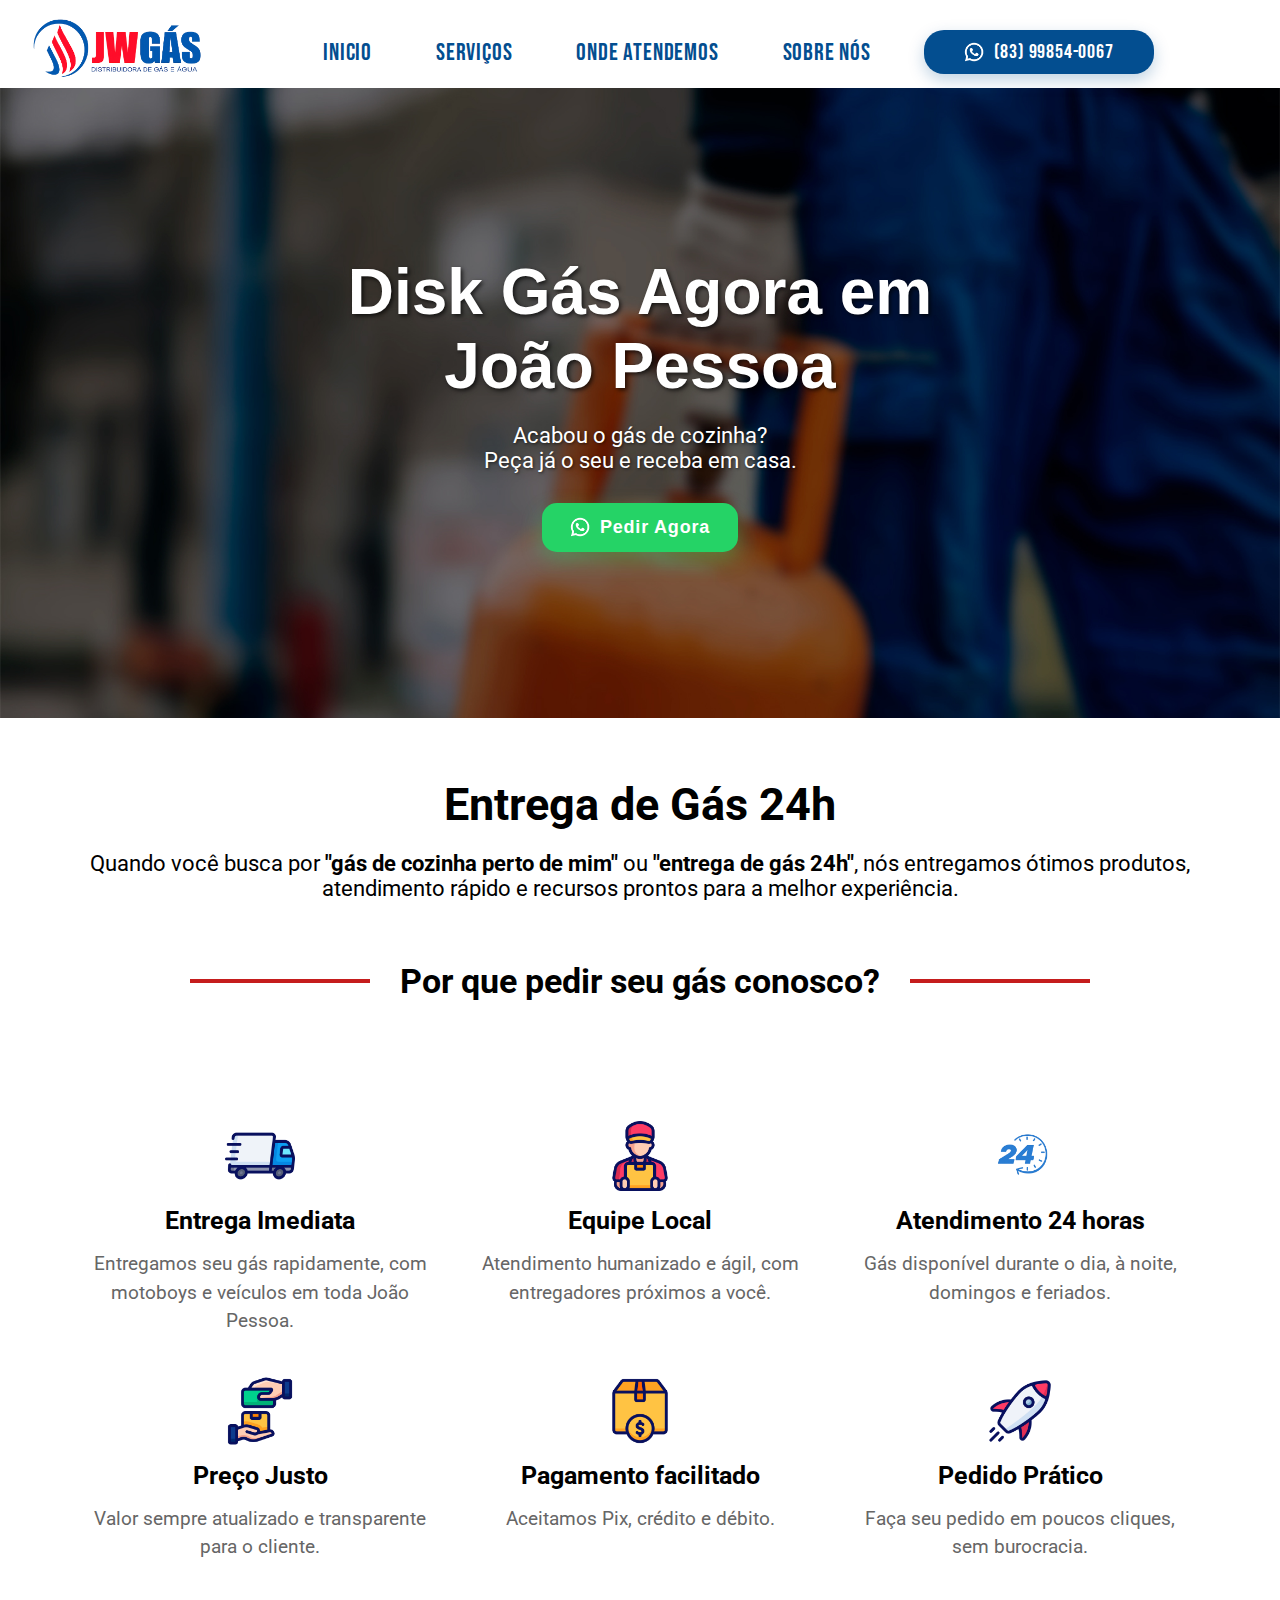
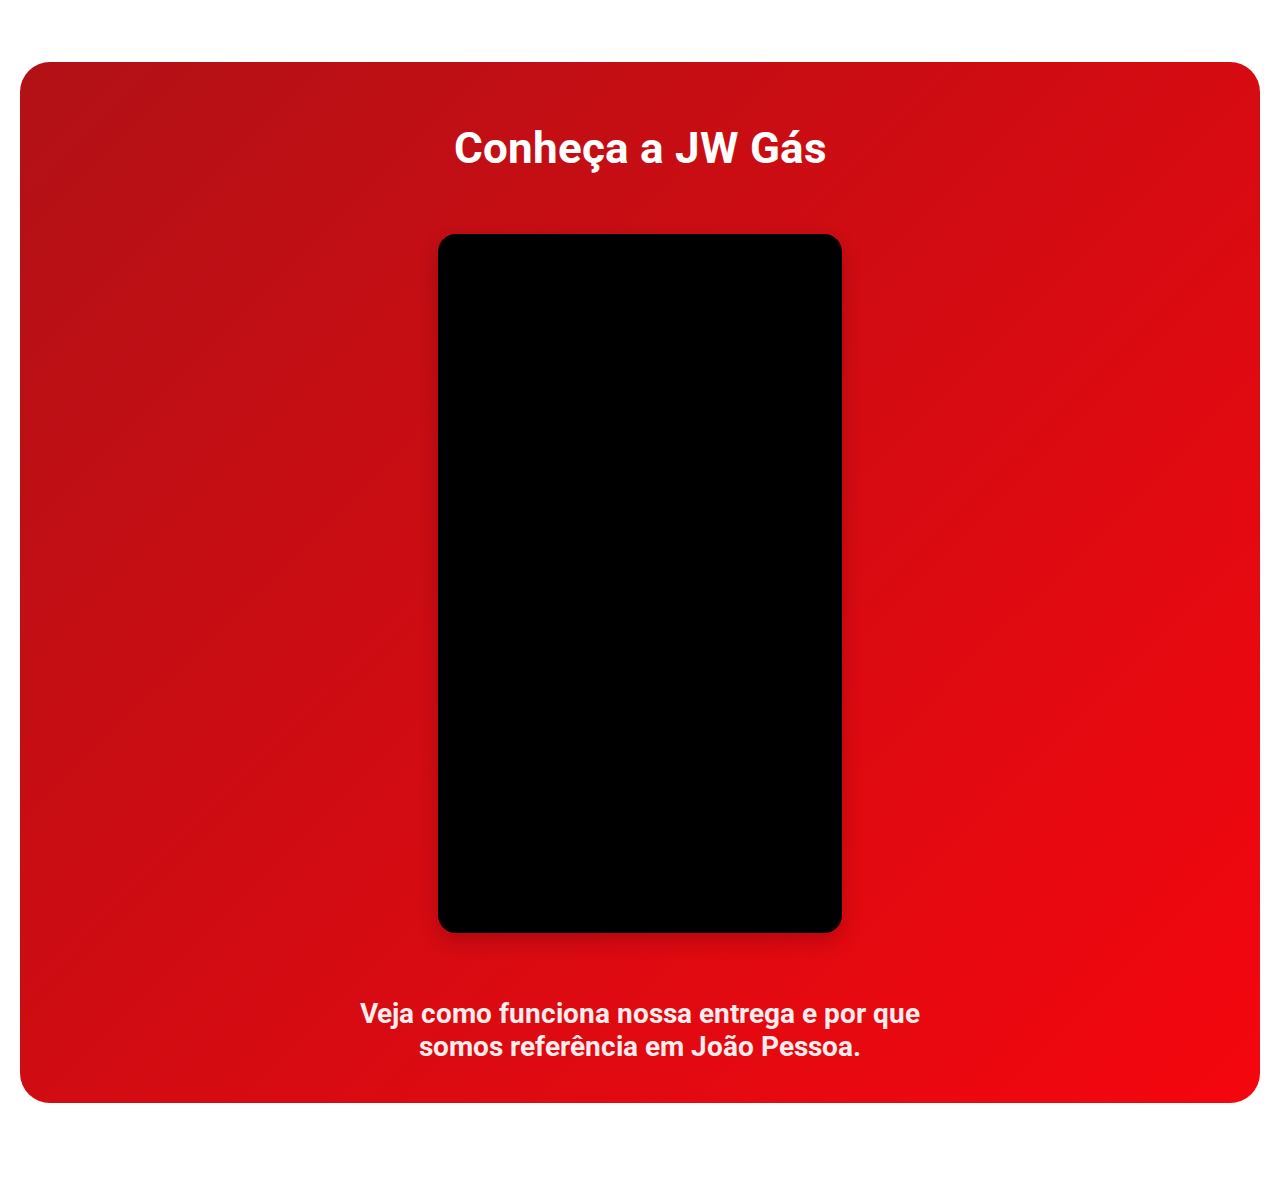
<file: HTML/index.html>
<!DOCTYPE html>
<html lang="pt-br">

<head>
    <meta charset="UTF-8">
    <meta name="viewport" content="width=device-width, initial-scale=1.0">
    <link rel="stylesheet" href="../CSS/Header.css">
    <link rel="stylesheet" href="../CSS/MainPage.css">
    <script src="/JS/servicos.js" defer></script>
    <title>Gás João Pessoa</title>
</head>

<body>
    <!-- Cabeçalho: Logo e Menu -->
    <header>
        <nav class="navigation-header">
            <a href="/HTML/index.html"><img class="logo" src="/IMG/logo.png" alt="" srcset=""></a>
            <ul class="nav-list">
                <li><a href="../HTML/index.html" class="nav-button">Inicio</a></li>
                <li><a href="../HTML/servicos.html" class="nav-button">Serviços</a></li>
                <li><a href="" class="nav-button">Onde Atendemos</a></li>
                <li><a href="" class="nav-button">Sobre Nós</a></li>
            </ul>
            <a href="https://wa.link/vn7qfx" target="_blank">
                <div class="zap-button-header">
                    <img src="../IMG/zap.png" alt="Imagem do zap" srcset="" class="zap-button-header-image">
                    <span class="zap-button">(83) 99854-0067</span>
                </div>
            </a>
            <div class="menu-mobile">
                <span></span>
                <span></span>
                <span></span>
            </div>

        </nav>
    </header>

    <!-- Conteúdo principal -->
    <main>
        <!-- Banner com Texto -->
        <section class="Main-Page-Banner">
            <div class="LandingPage-Gas-image">
                <h1 class="Main-Page-Display-Title">Disk Gás Agora em<br>
                    João Pessoa</h1>
                <h2 class="Main-Page-Subtitle">Acabou o gás de cozinha? </h2>
                <h3 class="Main-Page-Subtitle-2">Peça já o seu e receba em casa.</h3>
                <a href="https://wa.link/vn7qfx" class="btn-whatsapp" target="_blank"
                    aria-label="Pedir gás pelo WhatsApp">

                    <img src="../IMG/zap.png" alt="" class="btn-whatsapp-icon">
                    Pedir Agora
                </a>
            </div>
        </section>
        <!-- Provavel Topico SEO -->
        <div class="Gas-Image-Container">
            <h1>
                Entrega de Gás 24h
            </h1>
            <p>
                Quando você busca por <strong>"gás de cozinha perto de mim"</strong> ou <strong>"entrega de gás
                    24h"</strong>, nós entregamos ótimos produtos,<br>
                atendimento rápido e recursos prontos para a melhor experiência.
            </p>

        </div>
        <div class="titulo-secao">
            <span class="linha"></span>
            <h2>Por que pedir seu gás conosco?</h2>
            <span class="linha"></span>
        </div>
        <section class="vantagens">

            <div class="vantagens-grid">
                <div class="card">
                    <img src="../IMG/entrega.png" alt="">
                    <h3>Entrega Imediata</h3>
                    <p>Entregamos seu gás rapidamente, com motoboys e veículos em toda João Pessoa.</p>
                </div>

                <div class="card">
                    <img src="../IMG/equipe.png" alt="">
                    <h3>Equipe Local</h3>
                    <p>Atendimento humanizado e ágil, com entregadores próximos a você.</p>
                </div>

                <div class="card">
                    <img src="../IMG/atendimento.png" alt="">
                    <h3>Atendimento 24 horas</h3>
                    <p>Gás disponível durante o dia, à noite, domingos e feriados.</p>
                </div>

                <div class="card">
                    <img src="../IMG/preço.png" alt="">
                    <h3>Preço Justo</h3>
                    <p>Valor sempre atualizado e transparente para o cliente.</p>
                </div>

                <div class="card">
                    <img src="../IMG/pagamento.png" alt="">
                    <h3>Pagamento facilitado</h3>
                    <p>Aceitamos Pix, crédito e débito.</p>
                </div>

                <div class="card">
                    <img src="../IMG/rocket.png" alt="">
                    <h3>Pedido Prático</h3>
                    <p>Faça seu pedido em poucos cliques, sem burocracia.</p>
                </div>
            </div>
            <div class="video-container">
                <h2>Conheça a JW Gás</h2>
                <iframe src="https://www.youtube.com/embed/wmm0_4waMpU"></iframe>
                <p class="video-subtitle">
                    Veja como funciona nossa entrega e por que somos referência em João Pessoa. </p>

            </div>
        </section>
    </main>
</body>

</html>
</file>
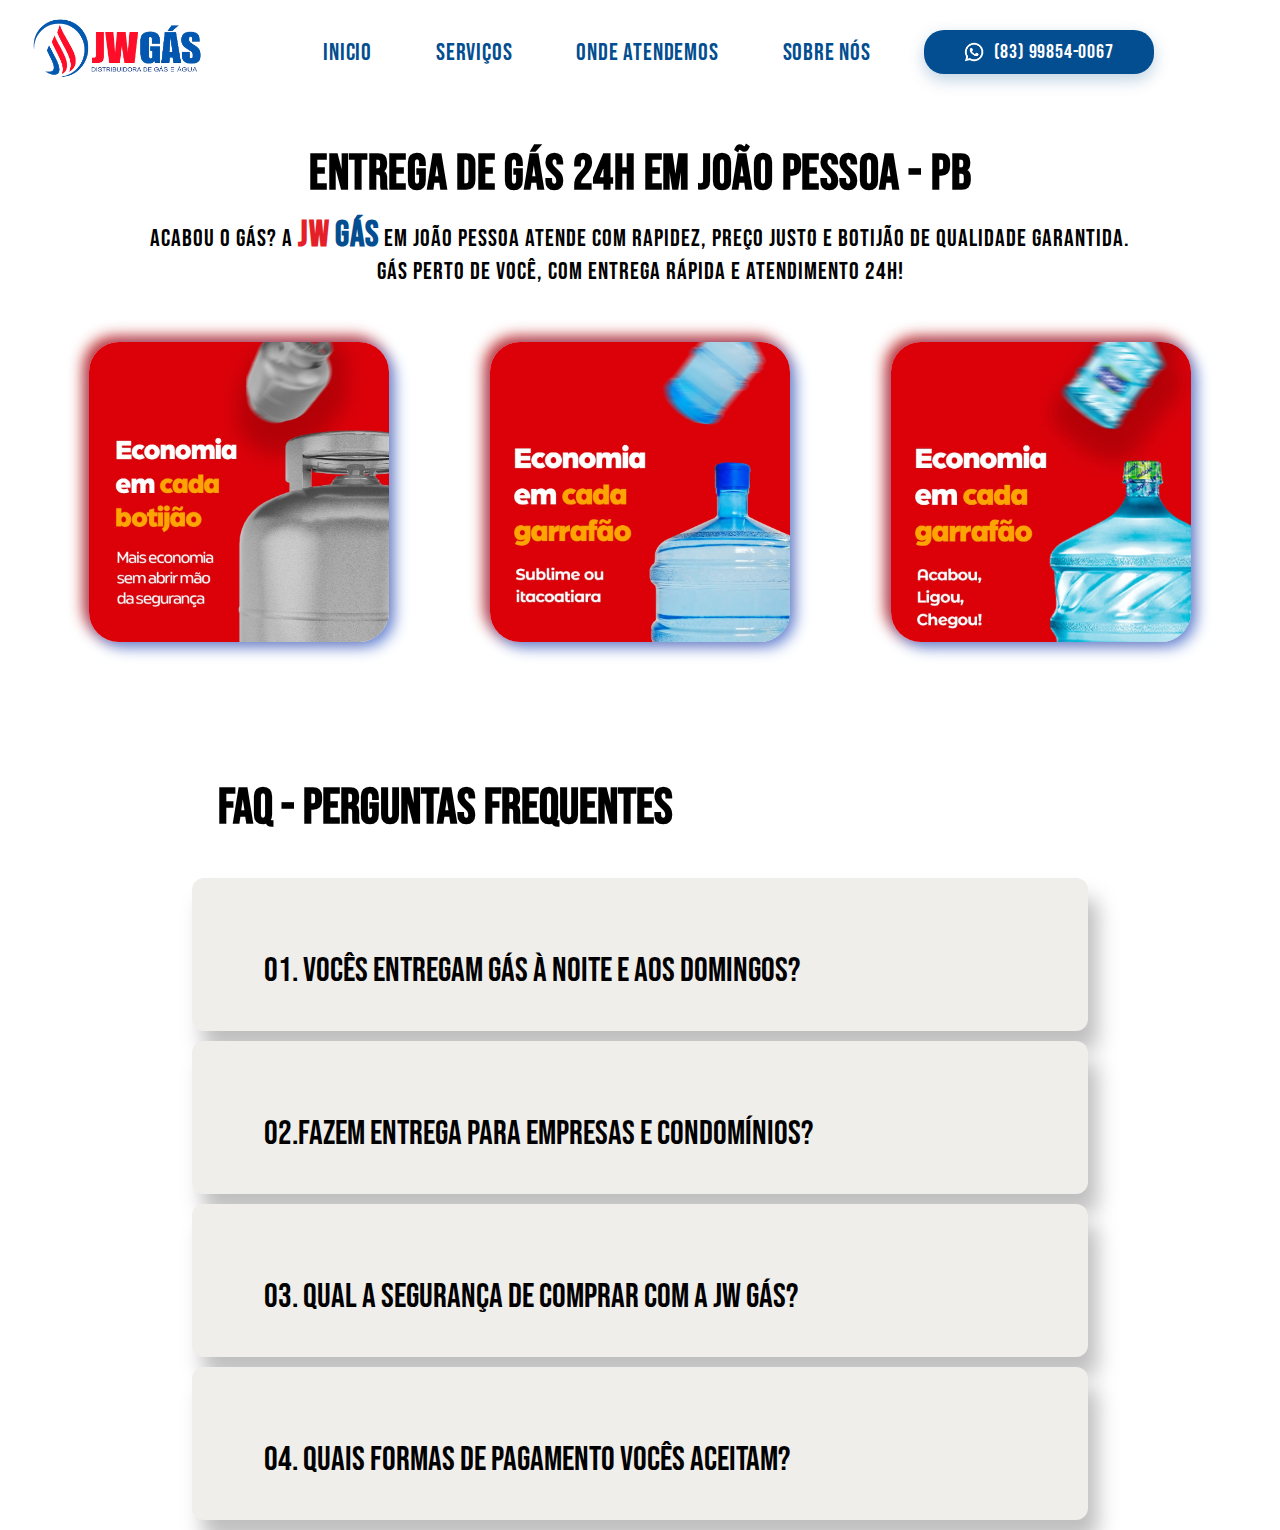
<file: HTML/servicos.html>
<!DOCTYPE html>
<html lang="pt-br">

<head>
    <meta charset="UTF-8">
    <meta name="viewport" content="width=device-width, initial-scale=1.0">
    <link rel="stylesheet" href="/CSS/Header.css">
    <link rel="stylesheet" href="/CSS/servicos.css">
    <script src="/JS/servicos.js" defer></script>
    <title>JW Gás - Serviços</title>
</head>

<body>
    <!-- Cabeçalho: Logo e Menu -->
    <header>
        <nav class="navigation-header">
            <a href="/HTML/index.html"><img class="logo" src="/IMG/logo.png" alt="" srcset=""></a>
            <ul class="nav-list">
                <li><a href="/HTML/index.html" class="nav-button">Inicio</a></li>
                <li><a href="/HTML/servicos.html" class="nav-button">Serviços</a></li>
                <li><a href="" class="nav-button">Onde Atendemos</a></li>
                <li><a href="" class="nav-button">Sobre Nós</a></li>
            </ul>
            <a href="https://wa.link/vn7qfx" target="_blank">
                <div class="zap-button-header">
                    <img src="../IMG/zap.png" alt="Imagem do zap" srcset="" class="zap-button-header-image">
                    <span class="zap-button">(83) 99854-0067</span>
                </div>
            </a>
            <div class="menu-mobile">
                <span></span>
                <span></span>
                <span></span>
            </div>

        </nav>
    </header>
    <!-- Conteúdo principal -->
    <main>

        <section class="servicos-main-container">
            <div>
                <h1 id="servicos-title">Entrega de Gás 24h em João Pessoa - PB</h1>
                <p class="servicos-subtitle">Acabou o gás? A <span id="JW">JW</span> <span id="GAS">GÁS</span> em João
                    Pessoa atende com rapidez, preço justo e botijão de qualidade
                    garantida.
                    <br> Gás perto de você, com entrega rápida e atendimento 24h!
                </p>
            </div>
            <div class="servicos-items">
                <img src="../IMG/Gás 1.jpeg" class="product" id="div1"></img>
                <img src="../IMG/AGUA.jpeg" class="product" id="div2"></img>
                <img src="../IMG/Agua Indaia.jpeg" class="product" id="div3"></img>
            </div>
            <div class="container" id="faq-display">
                <h1 class="titulos" id="faq-display-title">FAQ - Perguntas Frequentes</h1>
            </div>


            <details id="faq1" class="accordion">
                <summary class="faq-title">
                    01. Vocês entregam gás à noite e aos domingos?
                </summary>
                <div class="faq-content">
                    <li>Entrega e atendimento humanizado 24h em toda João Pessoa inclusive domingos.</li>
                </div>
            </details>
            <details id="faq2" class="accordion">
                <summary class="faq-title">
                    02.Fazem entrega para empresas e condomínios?
                </summary>
                <div class="faq-content">
                    <li>Sim! Atendemos residências, comércios, condomínios e até restaurantes com fornecimento contínuo.
                    </li>
                </div>
            </details>
            <details id="faq3" class="accordion">
                <summary class="faq-title">
                    03. Qual a segurança de comprar com a JW Gás?
                </summary>
                <div class="faq-content">
                    <li>Todos os nossos botijões são certificados, lacrados , passam por verificação e são entregues em
                        segurança na sua residencia.</li>
                </div>
            </details>
            <details id="faq4" class="accordion">
                <summary class="faq-title">
                    04. Quais formas de pagamento vocês aceitam?
                </summary>
                <div class="faq-content">
                    <li>Trabalhamos com: dinheiro, Pix, cartões de crédito e débito, além de TED (Transferencias
                        bancarias).</li>
                </div>
            </details>


        </section>

    </main>
</body>

</html>
</file>
<file: CSS/Header.css>
@import url('https://fonts.googleapis.com/css2?family=Delius&display=swap');
@import url('https://fonts.googleapis.com/css2?family=Bebas+Neue&family=Orbitron:wght@400..900&family=Roboto:ital,wght@0,100..900;1,100..900&display=swap');
@import url('https://fonts.googleapis.com/css2?family=Bebas+Neue&family=Orbitron:wght@400..900&family=Roboto:ital,wght@0,100..900;1,100..900&family=Ubuntu:ital,wght@0,300;0,400;0,500;0,700;1,300;1,400;1,500;1,700&display=swap');
@import url('https://fonts.googleapis.com/css2?family=Bebas+Neue&family=Orbitron:wght@400..900&family=Poppins:ital,wght@0,100;0,200;0,300;0,400;0,500;0,600;0,700;0,800;0,900;1,100;1,200;1,300;1,400;1,500;1,600;1,700;1,800;1,900&family=Roboto:ital,wght@0,100..900;1,100..900&family=Ubuntu:ital,wght@0,300;0,400;0,500;0,700;1,300;1,400;1,500;1,700&display=swap');

* {
    padding: 0;
    margin: 0;
}

/* Navbar */

/* Navbar Container */
.navigation-header {
    display: flex;
    justify-content: space-around;
    position: relative;

    align-items: center;
    font-family: "bebas neue";
    font-weight: 500;
    background: #ffffff;
    height: 8vh;
    margin-top: 1rem;
}

/*Navbar items */
.logo {
    width: 20vh;
}

.nav-list {
    display: flex;
    list-style: none;

}

.nav-list li {
    letter-spacing: 3px;
    margin-left: 4rem;

}

.nav-button {
    position: relative;

    font-size: 24px;
    color: #034e90;

    text-decoration: none;
    list-style: none;

    white-space: nowrap;
    flex-shrink: 1;

    transition: color 0.2s ease;

}

.nav-button:hover::after {
    width: 100%;
    left: 0;
}

/* animaçao hover linha vermelha */
.nav-button::after {
    content: "";
    position: absolute;
    left: 50%;
    bottom: -8px;

    width: 0;
    height: 3px;

    background-color: #e41f2a;
    border-radius: 2px;

    transition:
        width 0.25s ease,
        left 0.25s ease;
}

/* Botão link do whatsapp */

.zap-button-header {
    display: flex;
    align-items: center;
    /* centraliza verticalmente */
    justify-content: center;
    /* centraliza horizontalmente */
    gap: 10px;

    /*Margem na Direita do Botão do zap*/
    margin-right: 5em;

    background-color: #034e90;
    color: #ffffff;

    padding: 10px 40px;
    border-radius: 20px;
    background-color: #034e90;
    box-shadow: 0 6px 16px rgba(3, 78, 144, 0.25);
    transition: transform 0.2s ease, box-shadow 0.2s ease;
}

.zap-button-header:hover {
    transform: translateY(-2px);
    box-shadow: 0 10px 24px rgba(3, 78, 144, 0.35);
}

a, span.zap-button:visited {
    font-family: "bebas neue";
    font-size: 20px;
    font-weight: 500;
    letter-spacing: 0.8px;
    text-decoration: none;
    color: #ffffff;
    text-align: center;
}

.zap-button-header-image {
    width: 20px;
}

.menu-mobile {
    display: none;
}

@media (max-width: 1024px) {

    .navigation-header {
        justify-content: space-between;
        padding: 0 2rem;
    }

    .nav-list li {
        margin-left: 2rem;
        letter-spacing: 2px;
    }

    .nav-button {
        font-size: 20px;
    }

    .zap-button-header {
        padding: 8px 28px;
        margin-right: 0;
    }

    .menu-mobile {
        display: none;
    }
}

@media (max-width: 768px) {

    .navigation-header {
        height: auto;
        padding: 1rem;
    }

    .nav-list li {
        margin-left: 1.5rem;
    }

    .nav-button {
        font-size: 18px;
    }

    /* remove hover (mobile não tem hover real) */
    .nav-button::after {
        display: none;
    }
}

@media (max-width: 600px) {

    .navigation-header {
        justify-content: space-between;
    }

    .nav-list {
        position: absolute;
        top: 100%;
        right: 0;

        flex-direction: column;
        align-items: center;

        background: #ffffff;
        width: 100%;

        max-height: 0;
        overflow: hidden;

        transition: max-height 0.3s ease;
    }

    .nav-list li {
        margin: 1.5rem 0;
    }

    .nav-list.active {
        max-height: 500px;
    }

    .zap-button-header {
        display: none;
    }

    /* botão hamburguer */
    .menu-mobile {
        display: flex;
        flex-direction: column;
        gap: 6px;
        cursor: pointer;
    }

    .menu-mobile span {
        width: 26px;
        height: 3px;
        background: #034e90;
        border-radius: 2px;
    }
}
</file>
<file: CSS/MainPage.css>
/* Fontes */
@import url('https://fonts.googleapis.com/css2?family=Delius&display=swap');
@import url('https://fonts.googleapis.com/css2?family=Bebas+Neue&family=Orbitron:wght@400..900&family=Roboto:ital,wght@0,100..900;1,100..900&display=swap');
@import url('https://fonts.googleapis.com/css2?family=Bebas+Neue&family=Orbitron:wght@400..900&family=Roboto:ital,wght@0,100..900;1,100..900&family=Ubuntu:ital,wght@0,300;0,400;0,500;0,700;1,300;1,400;1,500;1,700&display=swap');
@import url('https://fonts.googleapis.com/css2?family=Bebas+Neue&family=Orbitron:wght@400..900&family=Poppins:ital,wght@0,100;0,200;0,300;0,400;0,500;0,600;0,700;0,800;0,900;1,100;1,200;1,300;1,400;1,500;1,600;1,700;1,800;1,900&family=Roboto:ital,wght@0,100..900;1,100..900&family=Ubuntu:ital,wght@0,300;0,400;0,500;0,700;1,300;1,400;1,500;1,700&display=swap');

* {
    padding: 0;
    margin: 0;
}

/* =========================
   DESKTOP
   ========================= */

/*Responsividade Tela Intermediaria */

/*Responsividade Mobile */

/*Titulo Vantagens */
.titulo-secao {
  display: flex;
  align-items: center;
  justify-content: center;
  gap: 30px;
  margin: 60px auto;
  max-width: 1200px;
  padding: 0 20px;
}

.titulo-secao h2 {
  margin: 0;
  text-align: center;
  font-size: clamp(22px, 4vw, 34px);
  font-weight: 700;
  font-family: 'Roboto', sans-serif;
}

.linha {
  width: 180px;        
  height: 4px;
  background-color: #c51d1d;
}

/* Imagem background */
.Main-Page-Banner {
    background-image: url('../IMG/banner.jpg');
    background-size: cover;
    background-position: center;
    background-repeat: no-repeat;
    
    min-height: 70vh;
    display: flex;
    align-items: center;
    justify-content: center;
    
}

.LandingPage-Gas-image {
    text-align: center;
    color: white;
}

.Main-Page-Display-Title {
    font-size: clamp(36px, 8vw, 64px);
    font-weight: 700;
    margin-bottom: 20px;
    text-shadow: 2px 2px 4px rgba(0, 0, 0, 0.7);
    font-family: 'montserrat', sans-serif;

}

.Main-Page-Subtitle {
    font-size: clamp(18px, 4vw, 28px);
    font-weight: 400;
    text-shadow: 1px 1px 3px rgba(0, 0, 0, 0.6);
    font-family: 'Roboto', sans-serif;
    font-size: 22px;
}

.Main-Page-Subtitle-2 {
    font-size: clamp(18px, 4vw, 28px);
    font-weight: 400;
    text-shadow: 1px 1px 3px rgba(0, 0, 0, 0.6);
    font-family: 'Roboto', sans-serif;
    font-size: 22px;
    margin-bottom: 30px;
}

/* Botão Whatsapp */
.btn-whatsapp {
    display: inline-flex;
    align-items: center;
    gap: 10px;

    box-shadow: 0 8px 20px rgba(37, 211, 102, 0.35);
    transition: all 0.25s ease;

    background-color: #25D366;
    color: #ffffff;

    padding: 14px 28px;
    border-radius: 15px;

    font-family: 'Montserrat', sans-serif;
    font-size: 18px;
    font-weight: 700;

    text-decoration: none;

    box-shadow: 0 8px 20px rgba(37, 211, 102, 0.35);
    transition: all 0.25s ease;
}

.btn-whatsapp:hover {
    background-color: #1ebe5d;
    transform: translateY(-2px);
    box-shadow: 0 12px 26px rgba(37, 211, 102, 0.45);
}

.btn-whatsapp-icon {
    width: 20px;
    height: 20px;
}

/* Portabilidade para celular do menu */
@media (max-width: 768px) {
    .btn-whatsapp {
        font-size: 16px;
        padding: 12px 22px;
    }
}

.Gas-Image-Container {
    text-align: center;
    margin-top: 60px;
}

.Gas-Image-Container h1 {
    font-size: 45px;
    font-weight: 700;
    margin-bottom: 20px;
    font-family: 'Roboto', sans-serif;
}

.Gas-Image-Container p {
    font-size: 22px;
    font-weight: 400;
    font-family: 'Roboto', sans-serif;
}

/* Vantagens Grid */

.vantagens {
  padding: 60px 20px;
  text-align: center;
}

.vantagens h2 {
  font-size: 32px;
  margin-bottom: 50px;

}

.vantagens-grid {
  display: grid;
  grid-template-columns: repeat(3, 1fr);
  gap: 40px;
  max-width: 1100px;
  margin: 0 auto;
}

.card {
  display: flex;
  flex-direction: column;
  align-items: center;
  gap: 15px;
}

.card img {
  width: 70px;
  height: auto;
}

.card h3 {
  font-size: 25px;
  margin: 0;
  font-family: 'Roboto', sans-serif;
}

.card p {
  font-size: 19px;
  color: #666;
  line-height: 1.5;
  font-family: 'Roboto', sans-serif;
}

/* 4º card começa na coluna 2 */
.vantagens-grid .card:nth-child(4) {
  grid-column: 1;
}

/* 5º card começa na coluna 3 */
.vantagens-grid .card:nth-child(5) {
  grid-column: 2;
}

.card img {
  transition: transform 0.25s ease;
}

.card:hover img {
  transform: translateY(-4px);
}


/* Responsividade Vantagens Grid */
@media (max-width: 768px) {
  .vantagens-grid {
    grid-template-columns: 1fr;
    gap: 30px;
  }

  .vantagens-grid .card {
    grid-column: auto !important;
  }
}

@media (max-width: 768px) {
  .linha {
    display: none;
  }
}

@media (max-width: 768px) {
  .Gas-Image-Container h1 {
    font-size: 30px;
    line-height: 1.2;
  }

  .Gas-Image-Container p {
    font-size: 17px;
    line-height: 1.6;
    padding: 0 10px;
  }
}
/* Aba de vídeo da página principal */
.video-container h2 {
    font-size: 44px;
    margin-top: 100px;
    margin-bottom: 20px;
    font-family: 'Roboto', sans-serif;
    padding-top: 60px;
    color: white;
}
.video-container iframe {
    width: min(90%, 380px);
    aspect-ratio: 9 / 16;
    height: auto;
    border: none;
    box-shadow: 0 8px 20px rgba(0, 0, 0, 0.2);
    margin-bottom: 60px;
    margin-top: 40px;
    background: #000;
    padding: 12px;
    border-radius: 18px;
    
}

.video-container {
    text-align: center;
    background: linear-gradient(135deg, #b11116, #f5060e);
    justify-content: center;
    align-items: center;
    border-radius: 30px;
}

.video-subtitle {
  color: #ffecec;
  font-size: 28px;
  max-width: 600px;
  margin: 0 auto 30px;
  padding-bottom: 40px;
  font-family: 'Roboto', sans-serif;
  font-weight: bold;
}

/* Responsividade vídeo página principal */
@media (max-width: 768px) {

  .video-container {
    padding: 30px 16px;
    border-radius: 20px;
    background: linear-gradient(180deg, #c5161d 0%, #a51217 100%);
  }

  .video-container h2 {
    font-size: 26px;
    line-height: 1.2;
    margin-top: 0;
    padding-top: 0;
    margin-bottom: 16px;
  }

  .video-container iframe {
    width: 100%;
    max-width: 200px;
    aspect-ratio: 9 / 16;
    height: auto;

    margin: 0 auto 24px;
    display: block;

    border-radius: 18px;

    box-shadow: 0 10px 30px rgba(0, 0, 0, 0.35);
  }

  .video-subtitle {
    font-size: 16px;
    line-height: 1.4;
    padding: 0 10px;
  }
}
</file>
<file: CSS/servicos.css>
/* Fontes */
@import url('https://fonts.googleapis.com/css2?family=Delius&display=swap');
@import url('https://fonts.googleapis.com/css2?family=Bebas+Neue&family=Orbitron:wght@400..900&family=Roboto:ital,wght@0,100..900;1,100..900&display=swap');
@import url('https://fonts.googleapis.com/css2?family=Bebas+Neue&family=Orbitron:wght@400..900&family=Roboto:ital,wght@0,100..900;1,100..900&family=Ubuntu:ital,wght@0,300;0,400;0,500;0,700;1,300;1,400;1,500;1,700&display=swap');
@import url('https://fonts.googleapis.com/css2?family=Bebas+Neue&family=Orbitron:wght@400..900&family=Poppins:ital,wght@0,100;0,200;0,300;0,400;0,500;0,600;0,700;0,800;0,900;1,100;1,200;1,300;1,400;1,500;1,600;1,700;1,800;1,900&family=Roboto:ital,wght@0,100..900;1,100..900&family=Ubuntu:ital,wght@0,300;0,400;0,500;0,700;1,300;1,400;1,500;1,700&display=swap');

* {
    padding: 0;
    margin: 0;
}

/* =========================
   DESKTOP - Containers
   ========================= */

.container {
    margin: 5rem 17%;
}

#faq-display {
    margin-bottom: 2.5rem;
}

/* =========================
   DESKTOP - Fontes
   ========================= */

.faq-title {
    font-family: 'Bebas Neue';
    font-size: 34px;
    cursor: pointer;
    list-style: none;
    text-align: left;

}

.faq-content {
    font-family: 'bebas neue';
    font-size: 24px;
    font-weight: lighter;
    text-align: left;
}

.titulos {
    font-family: 'bebas neue';
    font-size: 50px;
    font-weight: 700;
}

#JW {
    font-size: 36px;
    font-weight: 700;
    color: #e41f2a;
}

#GAS {
    font-size: 36px;
    font-weight: 700;
    color: #034e90;

}

#servicos-title {

    margin: 3.5rem 10% 0rem 10%;
    font-family: 'Bebas Neue';
    font-weight: 700;
    font-size: 50px;
    letter-spacing: 0.5px;

    text-align: center;
    user-select: none;
    cursor: default;
}

.servicos-subtitle {
    margin-top: 10px;
    margin-left: 5.5rem;
    margin-right: 5.5rem;

    font-family: 'Bebas Neue';
    font-weight: 300;
    font-size: 24px;
    letter-spacing: 1px;

    text-align: center;
    user-select: none;
    cursor: default;
}


/* =========================
   DESKTOP - CSS GRID
   ========================= */

.servicos-main-container {
    display: flex;
    flex-direction: column;

}

.servicos-items {
    display: grid;
    margin: 3.5rem auto;
    grid-template-columns: repeat(auto-fit, minmax(280px, 520px));
    justify-content: center;
    gap: 16px;
    user-select: none;
    cursor: default;
}

.product {
    width: 380px;
    height: 380px;
    border-radius: 30px;
    overflow: hidden;

}

img.product {
    object-fit: cover;
    display: block;
    object-position: 10% 0%;
    box-shadow: 5px 5px 15px #6589d8,
        -5px -5px 15px #be1b1b;
}

#div1 {
    grid-row: span 2 / span 2;
    grid-column-start: 1;

    transition: transform 0.7s ease;
    transform-origin: bottom left;


}

#div1:hover {
    transform: scale(1.1);
    transform-origin: bottom left;
    transition-duration: 0.25s;
}

#div2 {
    grid-row: span 2 / span 2;
    grid-column-start: 2;

    transition: transform 0.7s ease;
    transform-origin: bottom left;
}

#div2:hover {
    transform: scale(1.1);
    transform-origin: bottom left;
    transition-duration: 0.25s;
}

#div3 {
    grid-row: span 2 / span 2;
    grid-column-start: 3;

    transition: transform 0.7s ease;
    transform-origin: bottom left;
}

#div3:hover {
    transform: scale(1.1);
    transform-origin: bottom left;
    transition-duration: 0.25s;
}

/* =========================
   FAQ
   ========================= */

.accordion {
    border-radius: 12px;
    background: #F0EEEA;
    padding: 32px 32px 0px 32px;
    margin-bottom: 10px;
    margin-inline: 15%;
    box-shadow:

        10px 20px 20px rgba(175, 175, 175, 0.8);
}

/* TÍTULO */
.faq-title {

    border-top-left-radius: 20px;
    border-top-right-radius: 20px;


    padding: 2.5rem;
}

.faq-title::-webkit-details-marker {
    display: none;
}

/* CONTEÚDO */
.faq-content {

    margin-top: 0px;
    padding: 28px;

    border-bottom-left-radius: 20px;
    border-bottom-right-radius: 20px;
    background-color: #e9e8e8;

    opacity: 0;
    transform: translateY(-6px);

    transition:
        opacity 0.35s ease,
        transform 0.35s ease;
}

/* ESTADO ABERTO */
.accordion[open] .faq-content {
    opacity: 1;
    transform: translateY(0);
}

/*Responsividade Tela Intermediaria */
@media (max-width: 1450px) {
    .servicos-items {
        display: grid;
        grid-template-columns: repeat(auto-fit, minmax(280px, 470px));
        justify-content: center;
        gap: 16px;
        user-select: none;
        cursor: default;
    }

    .product {
        width: 300px;
        height: 300px;
        border-radius: 30px;
        overflow: hidden;
    }

    img.product {
        object-fit: cover;
        display: block;
        object-position: 10% 0%;
        box-shadow: 5px 5px 15px #6589d8,
            -5px -5px 15px #be1b1b;
    }
}

@media (max-width: 1200px) {

    .servicos-items {
        display: grid;
        grid-template-columns: repeat(auto-fit, minmax(280px, 380px));
        justify-content: center;
        gap: 16px;
        user-select: none;
        cursor: default;
    }

    .product {
        width: 280px;
        height: 280px;
        border-radius: 30px;
        overflow: hidden;
    }

    img.product {
        object-fit: cover;
        display: block;
        object-position: 10% 0%;
        box-shadow: 5px 5px 15px #6589d8,
            -5px -5px 15px #be1b1b;
    }
}

@media (max-width: 1150px) {

    .servicos-items {
        display: grid;
        grid-template-columns: repeat(auto-fit, minmax(280px, 380px));
        justify-content: center;
        gap: 16px;
        user-select: none;
        cursor: default;
    }

    .product {
        width: 280px;
        height: 280px;
        border-radius: 30px;
        overflow: hidden;
    }

    img.product {
        object-fit: cover;
        display: block;
        object-position: 10% 0%;
        box-shadow: 5px 5px 15px #6589d8,
            -5px -5px 15px #be1b1b;
    }

    /* =========================
   DESKTOP - Fontes 1150px
   ========================= */

    #JW {
        font-size: 30px;
        font-weight: 700;
        color: #e41f2a;
    }

    #GAS {
        font-size: 30px;
        font-weight: 700;
        color: #034e90;
    }

    #servicos-title {

        margin: 3.5rem 10% 0rem 10%;
        font-family: 'Bebas Neue';
        font-weight: 700;
        font-size: 40px;
        letter-spacing: 0.5px;

        text-align: center;
    }

    .servicos-subtitle {
        margin-top: 10px;
        margin-left: 5.5rem;
        margin-right: 5.5rem;

        font-family: 'Bebas Neue';
        font-weight: 300;
        font-size: 20px;
        letter-spacing: 1px;

        text-align: center;
    }

}

/* =========================
   Mobile
   ========================= */
@media (max-width: 768px) {
    .container {
        margin: 0px;
        box-shadow: 1px 1px #000;
        border-top: 1px solid #000;
    }

    .servicos-items {

        display: grid;
        grid-auto-flow: column;
        grid-auto-columns: 85%;

        gap: 16px;
        padding: 0 16px;

        overflow-x: auto;
        scroll-snap-type: x mandatory;

        justify-content: start;
        align-items: stretch;

        -webkit-overflow-scrolling: touch;

    }

    .servicos-items::-webkit-scrollbar {
        display: none;
    }


    .product {
        width: 100%;
        height: 260px;

        border-radius: 24px;
        scroll-snap-align: start;

        transform: none;
    }

    img.product {
        object-fit: cover;
        object-position: center top;

        box-shadow:
            8px 8px 18px rgba(101, 137, 216, 0.45),
            -8px -8px 18px rgba(190, 27, 27, 0.45);
    }

    /* =========================
        Mobile - Fontes
        ========================= */

    #JW {
        font-size: 18px;
        font-weight: 700;
        color: #e41f2a;
    }

    #GAS {
        font-size: 18px;
        font-weight: 700;
        color: #034e90;

    }

    .servicos-title {

        margin: 3.5rem 10% 0rem 10%;
        font-family: 'Bebas Neue';
        font-weight: 700;
        font-size: 25px;
        letter-spacing: 0.5px;

        text-align: center;
        user-select: none;
        cursor: default;
    }

    .servicos-subtitle {
        margin-top: 10px;
        margin-left: 3rem;
        margin-right: 3rem;

        font-family: 'Bebas Neue';
        font-weight: 300;
        font-size: 16px;
        letter-spacing: 1px;

        text-align: center;
        user-select: none;
        cursor: default;
    }

    .faq-title {
        font-family: 'Bebas Neue';
        font-size: 16px;
        cursor: pointer;
        list-style: none;
        text-align: left;

    }

    .faq-content {
        font-family: 'bebas neue';
        font-size: 12px;
        font-weight: lighter;
        text-align: left;
    }

    /* =========================
        FAQ - Mobile
        ========================= */
    .titulos {
        font-family: 'bebas neue';
        font-size: 25px;
        font-weight: 500;

        padding-left: 5%;
    }

    .accordion {
        border-radius: 12px;
        background: #F0EEEA;
        padding: 6px 6px 0px 6px;
        margin-bottom: 5px;
        margin-inline: 0%;
        box-shadow:

            10px 20px 20px rgba(175, 175, 175, 0.8);
    }

    /* TÍTULO */
    .faq-title {

        border-top-left-radius: 20px;
        border-top-right-radius: 20px;


        padding: 1rem;
    }

    .faq-title::-webkit-details-marker {
        display: none;
    }

    /* CONTEÚDO */
    .faq-content {

        margin-top: 0px;
        padding: 28px;

        border-bottom-left-radius: 20px;
        border-bottom-right-radius: 20px;
        background-color: #e9e8e8;

        opacity: 0;
        transform: translateY(-6px);

        transition:
            opacity 0.35s ease,
            transform 0.35s ease;
    }

    /* ESTADO ABERTO */
    .accordion[open] .faq-content {
        opacity: 1;
        transform: translateY(0);
    }
}

@media (hover: none) {

    #div1:hover,
    #div2:hover,
    #div3:hover {
        transform: none;
    }
}
</file>
